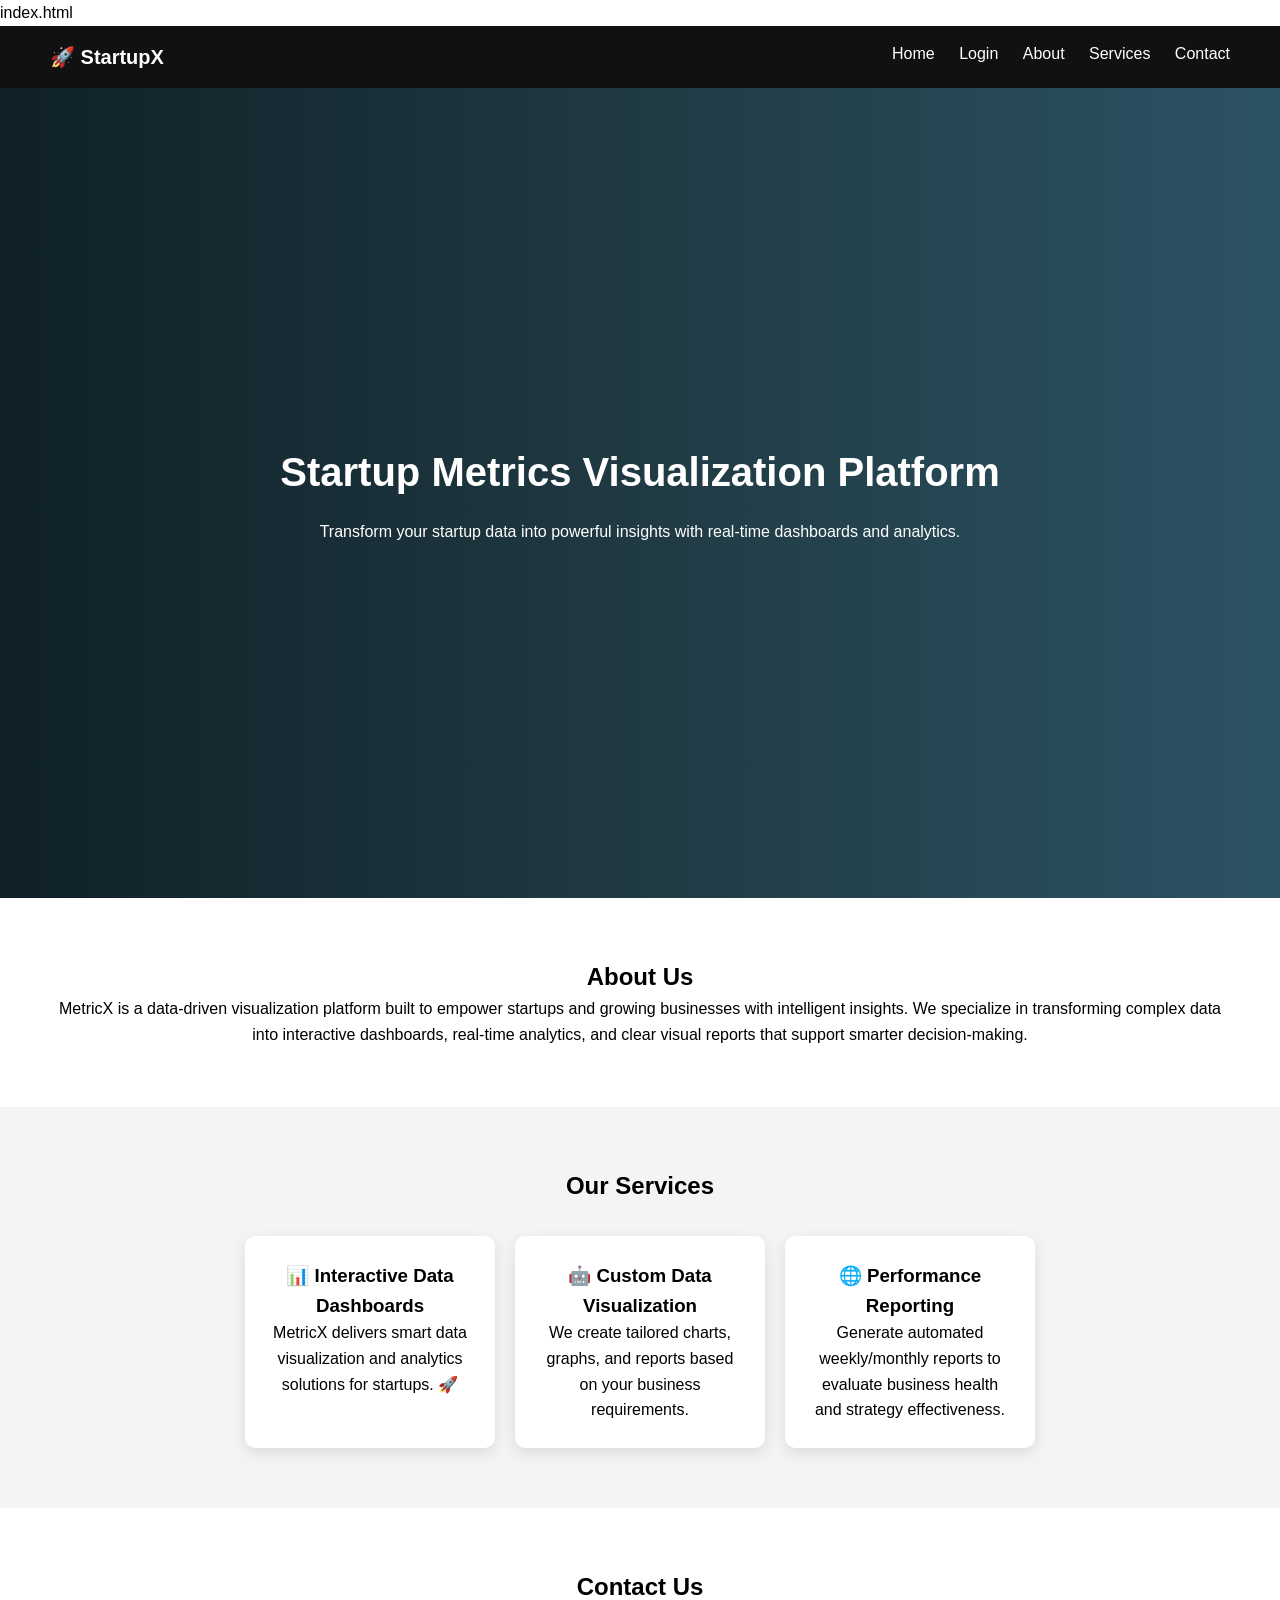
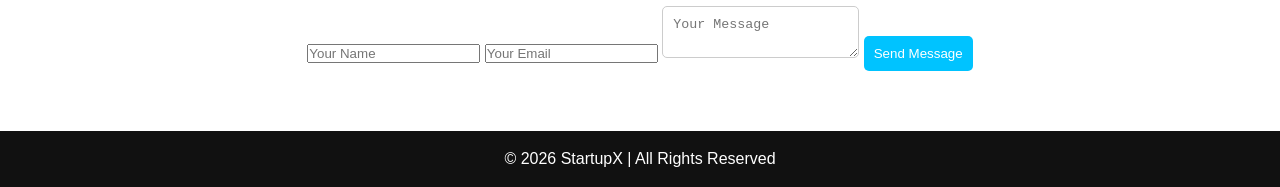
<file: index.html>
index.html<!DOCTYPE html>
<html lang="en">
<head>
    <meta charset="UTF-8">
    <title>StartupX - Innovate the Future</title>
    <link rel="stylesheet" href="style.css">
</head>
<body>

    <!-- Navbar -->
    <header>
        <div class="logo">🚀 StartupX</div>
        <nav>
            <a href="#home">Home</a>
            <a href="login.html">Login</a>
            <a href="#about">About</a>
            <a href="#services">Services</a>
            <a href="#contact">Contact</a>
            
        </nav>
    </header>

    <!-- Hero Section -->
    <section id="home" class="hero">
        <h1>Startup Metrics Visualization Platform</h1>
<p>Transform your startup data into powerful insights with real-time dashboards and analytics.</p>
       
    </section>

    <!-- About Section -->
    <section id="about" class="section">
        <h2>About Us</h2>
        <p>
            MetricX is a data-driven visualization platform built to empower startups and growing businesses with intelligent insights. We specialize in transforming complex data into interactive dashboards, real-time analytics, and clear visual reports that support smarter decision-making.
        </p>
    </section>

    <!-- Services Section -->
    <section id="services" class="section light">
        <h2>Our Services</h2>
        <div class="services-container">
            <div class="card">
                <h3>📊 Interactive Data Dashboards</h3>
                <p>MetricX delivers smart data visualization and analytics solutions for startups. 🚀</p>
            </div>
            <div class="card">
                <h3>🤖 Custom Data Visualization</h3>
                <p>We create tailored charts, graphs, and reports based on your business requirements.</p>
            </div>
            <div class="card">
                <h3>🌐 Performance Reporting</h3>
                <p>Generate automated weekly/monthly reports to evaluate business health and strategy effectiveness.</p>
            </div>
        </div>
    </section>

    <!-- Contact Section -->
    <section id="contact" class="section">
        <h2>Contact Us</h2>
        <form>
            <input type="text" placeholder="Your Name" required>
            <input type="email" placeholder="Your Email" required>
            <textarea placeholder="Your Message" required></textarea>
            <button type="submit">Send Message</button>
        </form>
    </section>

    <footer>
        <p>© 2026 StartupX | All Rights Reserved</p>
    </footer>

    <script src="script.js"></script>
</body>
</html>
</file>
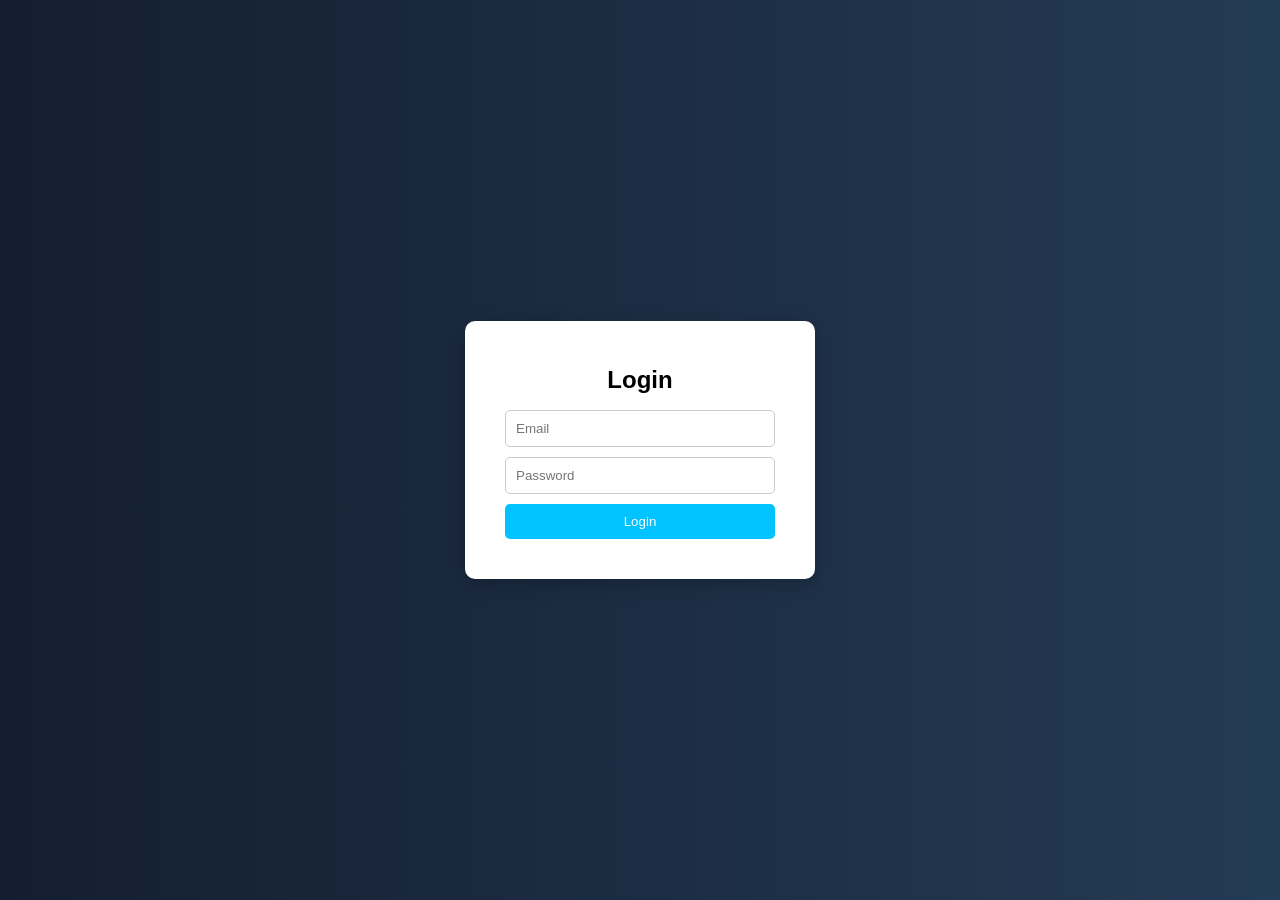
<file: login.html>
<!DOCTYPE html>
<html lang="en">
<head>
    <meta charset="UTF-8">
    <title>Login | Startup Metrics Platform</title>
    <link rel="stylesheet" href="style.css">
</head>
<body class="login-body">

<div class="form-box">
   

    <!-- Login Form -->
    <form id="loginForm" class="form">
        <h2>Login</h2>
        <input type="email" placeholder="Email" required>
        <input type="password" placeholder="Password" required>
        <button type="submit">Login</button>
    </form>
    

    <!-- Register Form -->
    <form id="registerForm" class="form hidden">
        <h2>Register</h2>
        <input type="text" placeholder="Full Name" required>
        <input type="email" placeholder="Email" required>
        <input type="password" placeholder="Password" required>
        <button type="submit">Register</button>
    </form>
</div>

<script src="script.js"></script>
</body>
</html>
</file>
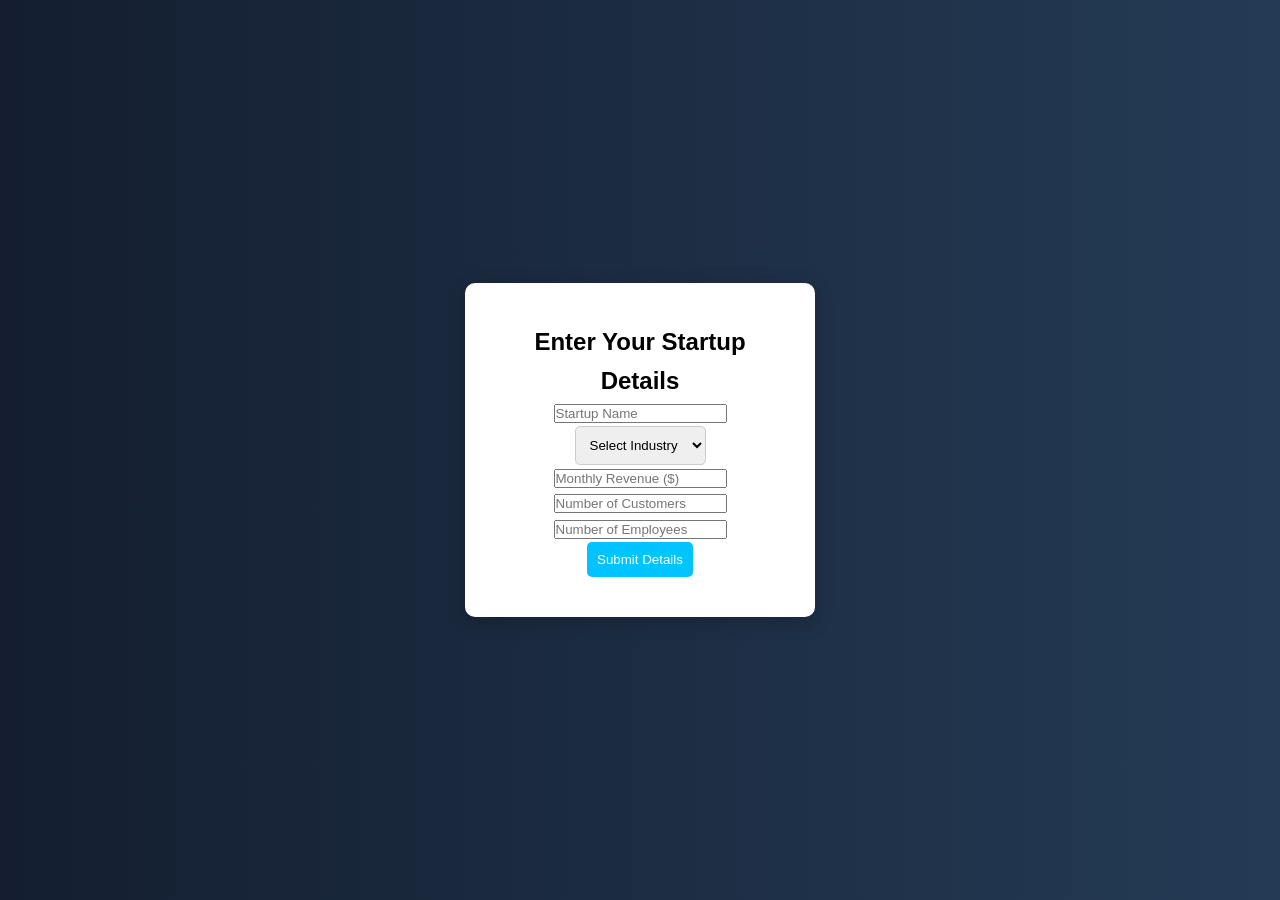
<file: startup-onboarding.html>
<!DOCTYPE html>
<html lang="en">
<head>
    <meta charset="UTF-8">
    <title>Startup Details | Metrics Platform</title>
    <link rel="stylesheet" href="style.css">
</head>
<body class="login-body">

<div class="form-box">
    <h2>Enter Your Startup Details</h2>

    <form id="startupForm">
        <input type="text" placeholder="Startup Name" required>
        
        <select required>
            <option value="">Select Industry</option>
            <option>Technology</option>
            <option>Healthcare</option>
            <option>Finance</option>
            <option>E-commerce</option>
            <option>Education</option>
        </select>

        <input type="number" placeholder="Monthly Revenue ($)" required>
        <input type="number" placeholder="Number of Customers" required>
        <input type="number" placeholder="Number of Employees" required>

        <button type="submit">Submit Details</button>
    </form>
</div>

<script src="script.js"></script>
</body>
</html>
</file>
<file: style.css>
/* ===== General Reset ===== */
* {
    margin: 0;
    padding: 0;
    box-sizing: border-box;
}

body {
    font-family: Arial, sans-serif;
    line-height: 1.6;
}

/* ===== Navbar ===== */
header {
    background: #111;
    color: white;
    display: flex;
    justify-content: space-between;
    padding: 15px 50px;
}

header .logo {
    font-size: 20px;
    font-weight: bold;
}

nav a {
    color: white;
    margin-left: 20px;
    text-decoration: none;
}

nav a:hover {
    color: #00c3ff;
}

/* ===== Hero Section ===== */
.hero {
    height: 90vh;
    background: linear-gradient(to right, #0f2027, #203a43, #2c5364);
    color: white;
    display: flex;
    flex-direction: column;
    justify-content: center;
    align-items: center;
    text-align: center;
    padding: 20px;
}

.hero h1 {
    font-size: 40px;
    margin-bottom: 15px;
}

.hero button {
    padding: 12px 25px;
    border: none;
    background: #00c3ff;
    color: white;
    cursor: pointer;
    border-radius: 5px;
}

/* ===== Sections ===== */
.section {
    padding: 60px 50px;
    text-align: center;
}

.light {
    background: #f4f4f4;
}

/* ===== Services Cards ===== */
.services-container {
    display: flex;
    justify-content: center;
    gap: 20px;
    margin-top: 30px;
}

.card {
    background: white;
    padding: 25px;
    width: 250px;
    border-radius: 10px;
    box-shadow: 0 5px 15px rgba(0,0,0,0.1);
}

/* ===== Forms (Login & Startup Form) ===== */
.login-body {
    height: 100vh;
    background: linear-gradient(to right, #141e30, #243b55);
    display: flex;
    justify-content: center;
    align-items: center;
}

.form-box {
    background: white;
    padding: 40px;
    width: 350px;
    border-radius: 10px;
    box-shadow: 0 5px 20px rgba(0,0,0,0.2);
    text-align: center;
}

.button-box {
    margin-bottom: 20px;
}

.button-box button {
    padding: 8px 15px;
    margin: 5px;
    border: none;
    cursor: pointer;
    background: #111;
    color: white;
    border-radius: 5px;
}

.form {
    display: flex;
    flex-direction: column;
    gap: 10px;
}

.form input,
form select,
form textarea {
    padding: 10px;
    border: 1px solid #ccc;
    border-radius: 5px;
}

.form button,
form button {
    padding: 10px;
    background: #00c3ff;
    border: none;
    color: white;
    cursor: pointer;
    border-radius: 5px;
}

/* Hide Register Form */
.hidden {
    display: none;
}

/* ===== Footer ===== */
footer {
    background: #111;
    color: white;
    text-align: center;
    padding: 15px;
}
/* ===== Dashboard Layout ===== */
.dashboard-container {
    display: flex;
    min-height: 100vh;
}

.sidebar {
    width: 220px;
    background: #111;
    color: white;
    padding: 20px;
}

.sidebar h2 {
    margin-bottom: 30px;
}

.sidebar ul {
    list-style: none;
}

.sidebar ul li {
    margin: 15px 0;
    cursor: pointer;
}

.main-content {
    flex: 1;
    padding: 30px;
    background: #f4f6f9;
}

.kpi-container {
    display: flex;
    gap: 20px;
    margin: 20px 0;
}

.kpi-card {
    background: white;
    padding: 20px;
    flex: 1;
    border-radius: 10px;
    box-shadow: 0 4px 10px rgba(0,0,0,0.1);
    text-align: center;
}

.kpi-card h3 {
    margin-bottom: 10px;
}

.kpi-card p {
    font-size: 22px;
    font-weight: bold;
}

.chart-container {
    background: white;
    padding: 20px;
    margin-top: 20px;
    border-radius: 10px;
    box-shadow: 0 4px 10px rgba(0,0,0,0.1);
}
.sidebar ul li {
    margin: 15px 0;
    cursor: pointer;
    padding: 8px;
    border-radius: 5px;
}

.sidebar ul li:hover {
    background: #2c5364;
}

.sidebar ul li.active {
    background: #00c3ff;
}
</file>
